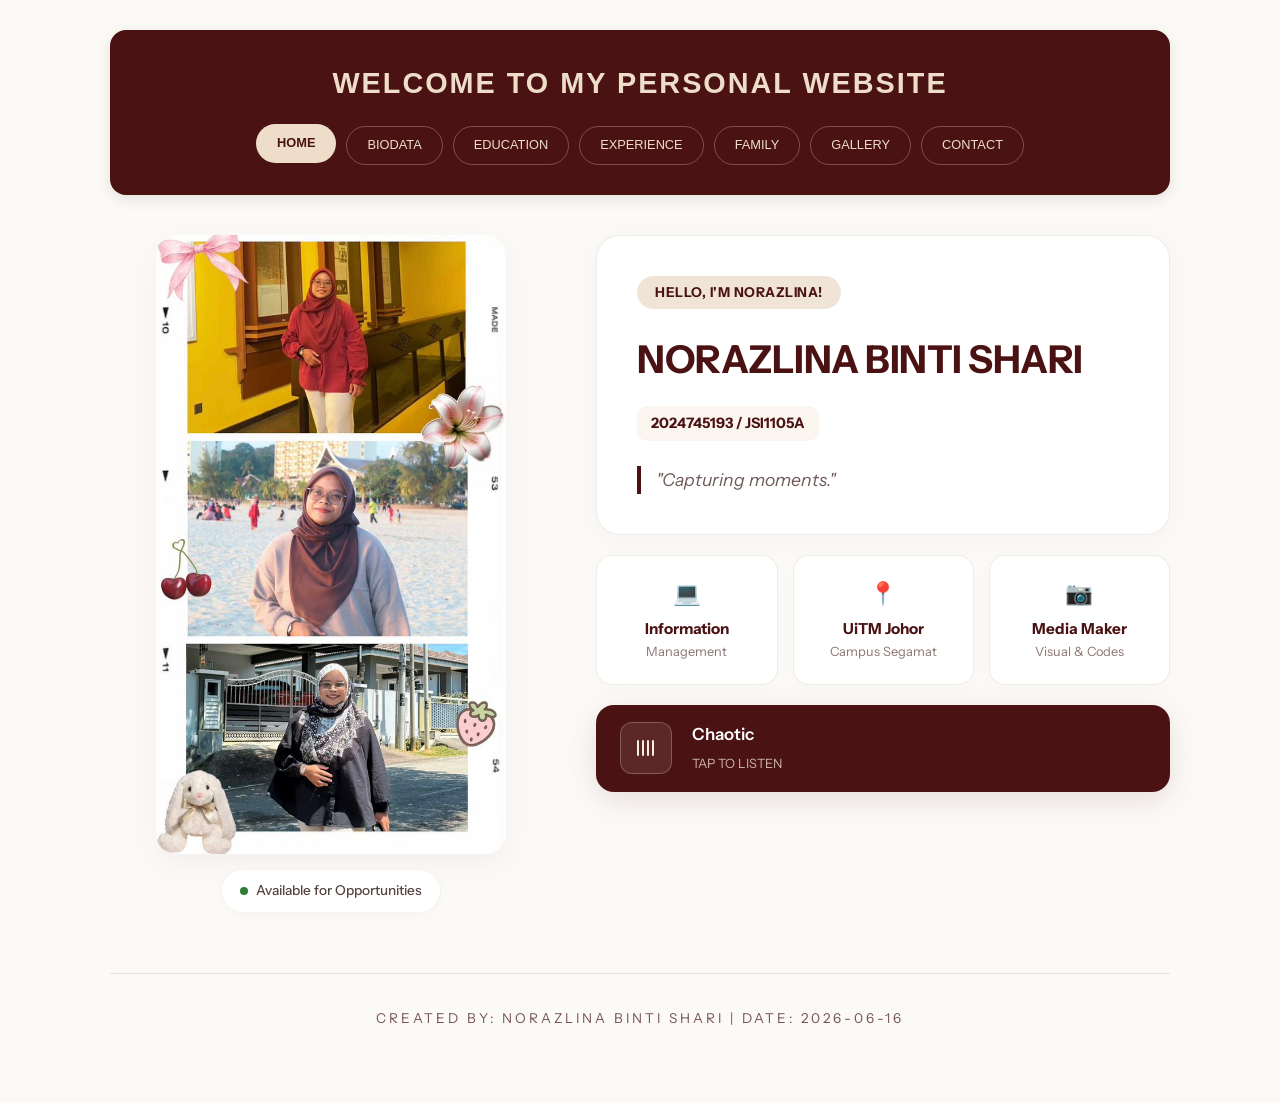
<file: index.html>
<!DOCTYPE html>
<html lang="en">
<head>
  <meta charset="UTF-8">
  <meta name="viewport" content="width=device-width, initial-scale=1.0">
  <title>Welcome To My Personal Website | Norazlina</title>
  
  <link rel="preconnect" href="https://fonts.googleapis.com">
  <link rel="preconnect" href="https://fonts.gstatic.com" crossorigin>
  <link href="https://fonts.googleapis.com/css2?family=Instrument+Sans:wght@400;500;600;700&display=swap" rel="stylesheet">
  
  <link rel="stylesheet" href="style.css">
  
  <style>
      /* (Gaya CSS anda dikekalkan seperti asal) */
      body { font-family: 'Instrument Sans', sans-serif; background-color: #fcfaf7; margin: 0; padding: 0; }
      .site-wrapper { max-width: 1100px; margin: 40px auto; padding: 0 20px; }
      .top-header { margin-bottom: 40px; }
      .main-layout { display: grid; grid-template-columns: 1fr 1.3fr; gap: 45px; align-items: flex-start; }
      .left-column { display: flex; flex-direction: column; gap: 15px; align-items: center; }
      .profile-frame { width: 100%; max-width: 350px; height: auto; overflow: hidden; border-radius: 20px; box-shadow: 0 10px 30px rgba(74, 18, 18, 0.05); }
      .profile-image-display { width: 100%; height: auto; display: block; }
      .live-status-box { display: inline-flex; align-items: center; gap: 8px; background: #ffffff; padding: 10px 18px; border-radius: 30px; width: fit-content; border: 1px solid rgba(74, 18, 18, 0.05); box-shadow: 0 4px 15px rgba(0,0,0,0.02); }
      .status-dot { width: 8px; height: 8px; background-color: #2e7d32; border-radius: 50%; animation: pulse 2s infinite; }
      .status-text { font-size: 0.85rem; font-weight: 500; color: #554444; }
      .right-column { display: flex; flex-direction: column; gap: 20px; }
      .intro-card { background: #ffffff; padding: 40px; border-radius: 24px; border: 1px solid rgba(74, 18, 18, 0.08); box-shadow: 0 4px 30px rgba(74, 18, 18, 0.03); }
      .greeting-tag { display: inline-block; background-color: #f0e4d7; color: #4a1212; padding: 6px 18px; border-radius: 20px; font-size: 0.85rem; font-weight: 700; letter-spacing: 0.5px; margin-bottom: 20px; }
      .full-name { font-size: 2.4rem; font-weight: 700; color: #4a1212; margin: 0 0 15px 0; letter-spacing: -0.5px; }
      .student-id-tag { display: inline-block; background-color: #fbf5ef; color: #4a1212; padding: 6px 14px; border-radius: 10px; font-size: 0.9rem; font-weight: 700; margin-bottom: 25px; }
      .profile-bio-text { font-size: 1.1rem; color: #6e5a58; margin: 0; border-left: 4px solid #4a1212; padding-left: 15px; font-style: italic; }
      .quick-info-grid { display: grid; grid-template-columns: repeat(3, 1fr); gap: 15px; }
      .info-pill-item { background: #ffffff; border: 1px solid rgba(74, 18, 18, 0.08); padding: 20px 15px; border-radius: 16px; text-align: center; box-shadow: 0 4px 20px rgba(74, 18, 18, 0.02); transition: transform 0.2s ease; }
      .info-pill-item:hover { transform: translateY(-3px); }
      .info-pill-icon { font-size: 1.4rem; display: block; margin-bottom: 8px; }
      .info-pill-label { font-weight: 700; color: #4a1212; font-size: 0.95rem; display: block; line-height: 1.2; }
      .info-pill-sub { font-size: 0.8rem; color: #8a7573; margin-top: 2px; }
      .music-card { background: #4a1212; color: #f7ede2; padding: 16px 24px; border-radius: 18px; display: flex; align-items: center; gap: 20px; box-shadow: 0 8px 30px rgba(74, 18, 18, 0.12); cursor: pointer; user-select: none; transition: transform 0.2s cubic-bezier(0.4, 0, 0.2, 1); }
      .music-card:hover { transform: translateY(-2px); }
      .music-icon-box { width: 52px; height: 52px; background: rgba(247, 237, 226, 0.1); border: 1px solid rgba(247, 237, 226, 0.25); border-radius: 12px; display: flex; align-items: center; justify-content: center; flex-shrink: 0; transition: all 0.3s ease; }
      .sound-wave { display: flex; align-items: flex-end; gap: 3px; width: 18px; height: 16px; }
      .sound-wave span { display: block; width: 2px; height: 100%; background-color: #f7ede2; border-radius: 1px; transition: transform 0.3s ease; }
      .music-card.playing-active .music-icon-box { background: #f7ede2; }
      .music-card.playing-active .sound-wave span { background-color: #4a1212; animation: dance 1s ease-in-out infinite alternate; }
      .song-title { font-weight: 600; font-size: 1.05rem; color: #ffffff; margin: 0 0 3px 0; }
      .song-artist { font-size: 0.8rem; opacity: 0.75; text-transform: uppercase; }
      .site-footer { margin-top: 60px; padding: 20px; font-size: 0.85rem; color: #775555; text-align: center; }
      @keyframes pulse { 0% { transform: scale(0.95); opacity: 0.5; } 50% { transform: scale(1); opacity: 1; } 100% { transform: scale(0.95); opacity: 0.5; } }
      @keyframes dance { 0% { transform: scaleY(0.2); } 100% { transform: scaleY(1.1); } }
      @media (max-width: 768px) { .main-layout { grid-template-columns: 1fr; gap: 25px; } .quick-info-grid { grid-template-columns: 1fr; } }
  </style>
</head>
<body>
   <div class="site-wrapper" style="margin-top: 30px;">
      <header class="top-header">
          <h1 class="site-main-title">Welcome To My Personal Website</h1>
          <nav class="top-nav">
              <a href="#" onclick="confirmNavigation('index.html')" class="top-nav-link active">Home</a>
              <a href="#" onclick="confirmNavigation('biodata.html')" class="top-nav-link">Biodata</a>
              <a href="#" onclick="confirmNavigation('education.html')" class="top-nav-link">Education</a>
              <a href="#" onclick="confirmNavigation('experience.html')" class="top-nav-link">Experience</a>
              <a href="#" onclick="confirmNavigation('family.html')" class="top-nav-link">Family</a>
              <a href="#" onclick="confirmNavigation('gallery.html')" class="top-nav-link">Gallery</a>
              <a href="#" onclick="confirmNavigation('contact.html')" class="top-nav-link">Contact</a>
          </nav>
      </header>

      <main class="main-layout">
          <section class="left-column">
              <div class="profile-frame">
                  <img src="profile-banner.jpeg" alt="Norazlina Profile Picture" class="profile-image-display">
              </div>
              <div class="live-status-box">
                  <div class="status-dot"></div>
                  <span class="status-text">Available for Opportunities</span>
              </div>
          </section>

          <section class="right-column">
              <div class="intro-card">
                  <span class="greeting-tag">HELLO, I'M NORAZLINA!</span>
                  <h2 class="full-name">NORAZLINA BINTI SHARI</h2>
                  <div class="student-id-tag">2024745193 / JSI1105A</div>
                  <p class="profile-bio-text">"Capturing moments."</p>
              </div>

              <div class="quick-info-grid">
                  <div class="info-pill-item"><span class="info-pill-icon">💻</span><span class="info-pill-label">Information</span><span class="info-pill-sub">Management</span></div>
                  <div class="info-pill-item"><span class="info-pill-icon">📍</span><span class="info-pill-label">UiTM Johor</span><span class="info-pill-sub">Campus Segamat</span></div>
                  <div class="info-pill-item"><span class="info-pill-icon">📷</span><span class="info-pill-label">Media Maker</span><span class="info-pill-sub">Visual & Codes</span></div>
              </div>

              <div class="music-card" id="custom-music-player" onclick="togglePlayMusic()">
                  <div class="music-icon-box"><div class="sound-wave"><span></span><span></span><span></span><span></span></div></div>
                  <div><h4 class="song-title">Chaotic</h4><span class="song-artist" id="song-status">Tap to listen</span></div>
              </div>
              <audio id="bg-audio" loop><source src="chaotic.mp3" type="audio/mpeg"></audio>
          </section>
      </main>

      <footer class="site-footer">
            <p>CREATED BY: NORAZLINA BINTI SHARI | DATE: 2026-06-16</p>
        </footer>
    </main>

   <script>
      // Fungsi Pop-up pintu masuk
      window.onload = function() {
          alert("Welcome to my Website Norazlina!");
      };

      // Fungsi Pengesahan Navigasi
      function confirmNavigation(url) {
          var userConfirmed = confirm("Hi! Are you sure you want to go to this page?");
          if (userConfirmed) {
              window.location.href = url;
          }
      }

      // Fungsi Audio
      var audio = document.getElementById("bg-audio");
      var statusText = document.getElementById("song-status");
      var playerCard = document.getElementById("custom-music-player");
      function togglePlayMusic() {
          if (audio.paused) {
              audio.play().then(() => { statusText.innerHTML = "Now Playing"; playerCard.classList.add("playing-active"); }).catch((error) => { console.log(error); });
          } else {
              audio.pause(); statusText.innerHTML = "Paused"; playerCard.classList.remove("playing-active");
          }
      }
   </script>
</body>
</html>
</file>
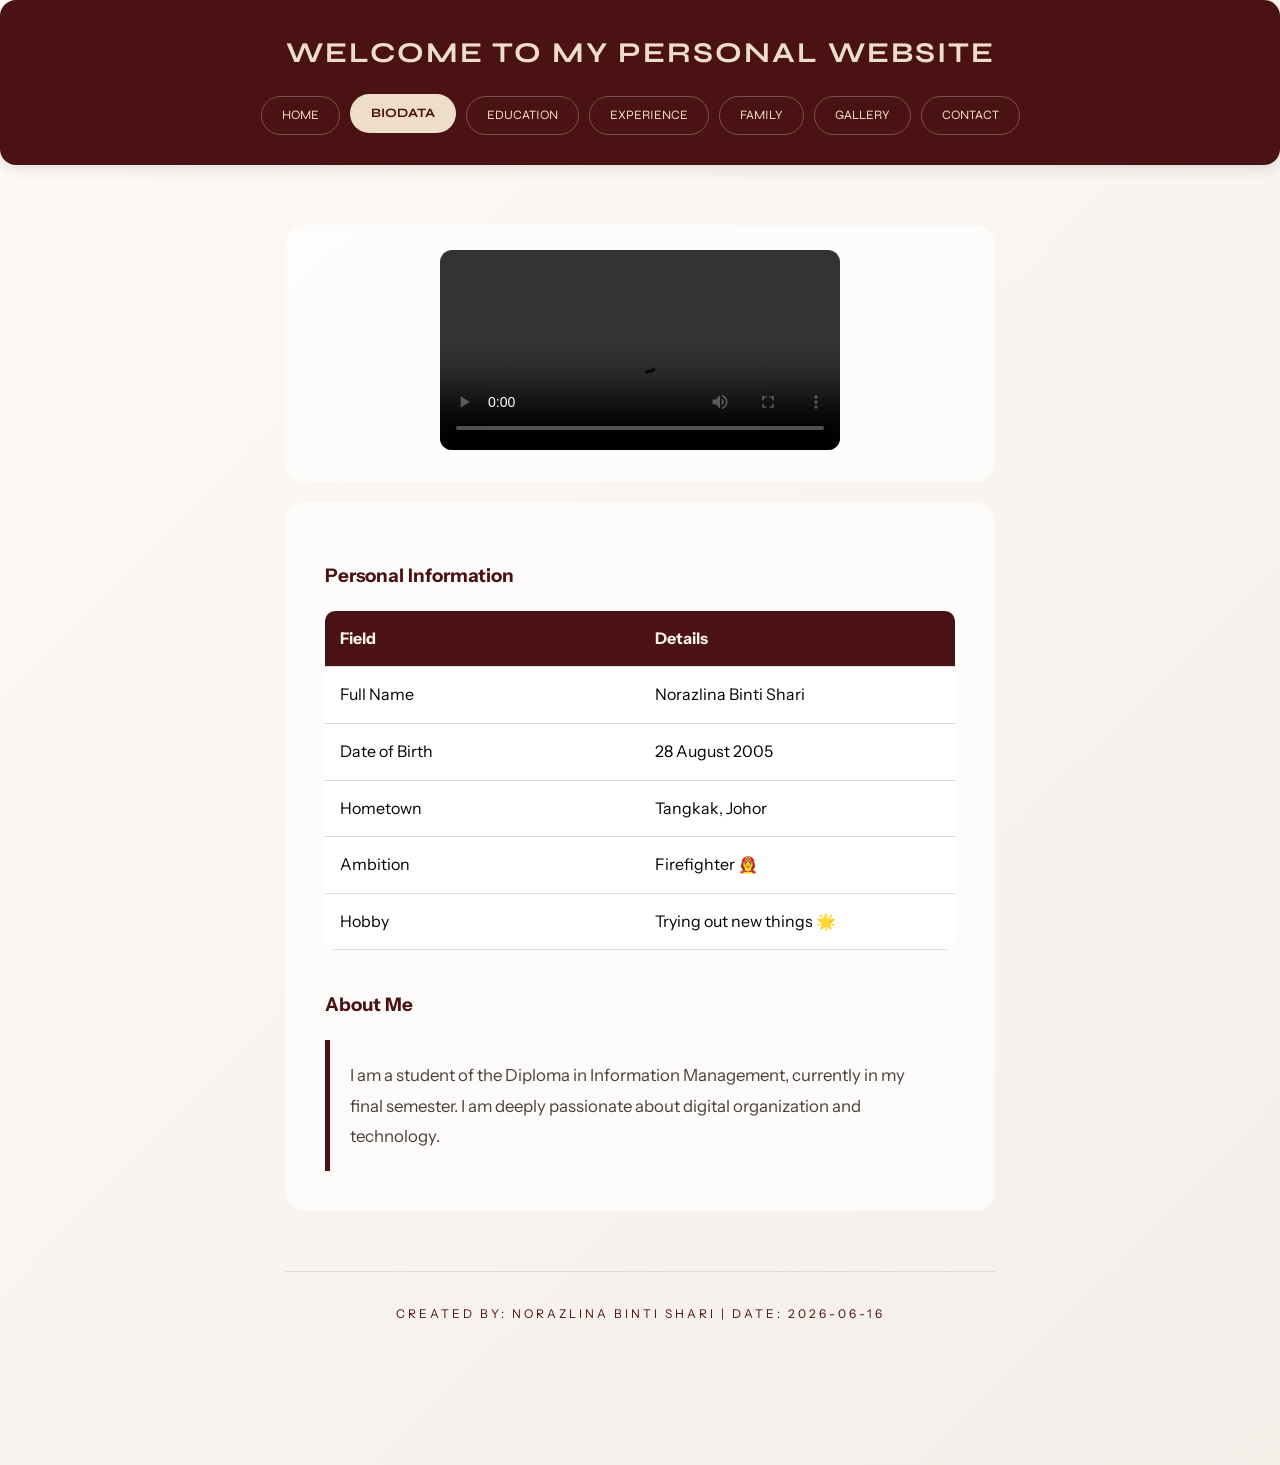
<file: biodata.html>
<!DOCTYPE html>
<html lang="en">
<head>
    <meta charset="UTF-8">
    <meta name="viewport" content="width=device-width, initial-scale=1.0">
    <title>Biodata | Norazlina Portfolio</title>
    <link rel="preconnect" href="https://fonts.googleapis.com">
    <link rel="preconnect" href="https://fonts.gstatic.com" crossorigin>
    <link href="https://fonts.googleapis.com/css2?family=Syne:wght@700;800&family=Instrument+Sans:wght@400;500;600&display=swap" rel="stylesheet">
    <!-- Panggil fail CSS luaran untuk konsistensi -->
    <link rel="stylesheet" href="style.css">
    <style>
        /* Gaya khusus kandungan sahaja (navigasi sudah diuruskan oleh style.css) */
        body { background: linear-gradient(135deg, #fdfaf7 0%, #f4eee9 100%); min-height: 100vh; padding-bottom: 50px; }
        .main-container { max-width: 750px; margin: 40px auto; padding: 20px; }
        
        .video-box { background: rgba(255, 255, 255, 0.7); padding: 25px; border-radius: 20px; margin-bottom: 20px; text-align: center; }
        .video-box video { width: 100%; max-width: 400px; height: auto; border-radius: 12px; }

        .bio-box { background: rgba(255, 255, 255, 0.7); padding: 40px; border-radius: 20px; }
        
        /* Table Style */
        table { width: 100%; border-collapse: collapse; margin: 20px 0; background: white; border-radius: 10px; overflow: hidden; }
        th, td { padding: 15px; text-align: left; border-bottom: 1px solid #ddd; }
        th { background-color: #4a1212; color: #fdf5e6; width: 40%; }

        .about-text { font-size: 1.05rem; line-height: 1.8; color: #4a3e3d; padding: 20px; border-left: 5px solid #4a1212; margin-top: 20px; }
    </style>
</head>
<body>

    <header class="top-header">
        <h1 class="site-main-title">WELCOME TO MY PERSONAL WEBSITE</h1>
        <nav class="top-nav">
            <a href="#" onclick="confirmNavigation('index.html')" class="top-nav-link">HOME</a>
            <a href="#" onclick="confirmNavigation('biodata.html')" class="top-nav-link active">BIODATA</a>
            <a href="#" onclick="confirmNavigation('education.html')" class="top-nav-link">EDUCATION</a>
            <a href="#" onclick="confirmNavigation('experience.html')" class="top-nav-link">EXPERIENCE</a>
            <a href="#" onclick="confirmNavigation('family.html')" class="top-nav-link">FAMILY</a>
            <a href="#" onclick="confirmNavigation('gallery.html')" class="top-nav-link">GALLERY</a>
            <a href="#" onclick="confirmNavigation('contact.html')" class="top-nav-link">CONTACT</a>
        </nav>
    </header>

    <main class="main-container">
        <div class="video-box">
            <video controls playsinline>
                <source src="selfie.mp4" type="video/mp4">
            </video>
        </div>
        
        <div class="bio-box">
            <h3 style="color: #4a1212;">Personal Information</h3>
            <table>
                <tr><th>Field</th><th>Details</th></tr>
                <tr><td>Full Name</td><td>Norazlina Binti Shari</td></tr>
                <tr><td>Date of Birth</td><td>28 August 2005</td></tr>
                <tr><td>Hometown</td><td>Tangkak, Johor</td></tr>
                <tr><td>Ambition</td><td>Firefighter 👩‍🚒</td></tr>
                <tr><td>Hobby</td><td>Trying out new things 🌟</td></tr>
            </table>

            <h3 style="margin-top:40px; color: #4a1212;">About Me</h3>
            <div class="about-text">
                I am a student of the Diploma in Information Management, currently in my final semester. I am deeply passionate about digital organization and technology.
            </div>
        </div>

        <footer class="site-footer">
            <p>CREATED BY: NORAZLINA BINTI SHARI | DATE: 2026-06-16</p>
        </footer>
    </main>

    <script>
        function confirmNavigation(url) {
            var userConfirmed = confirm("Hi! Are you sure you want to go to this page?");
            if (userConfirmed) { window.location.href = url; }
        }
    </script>
</body>
</html>
</file>
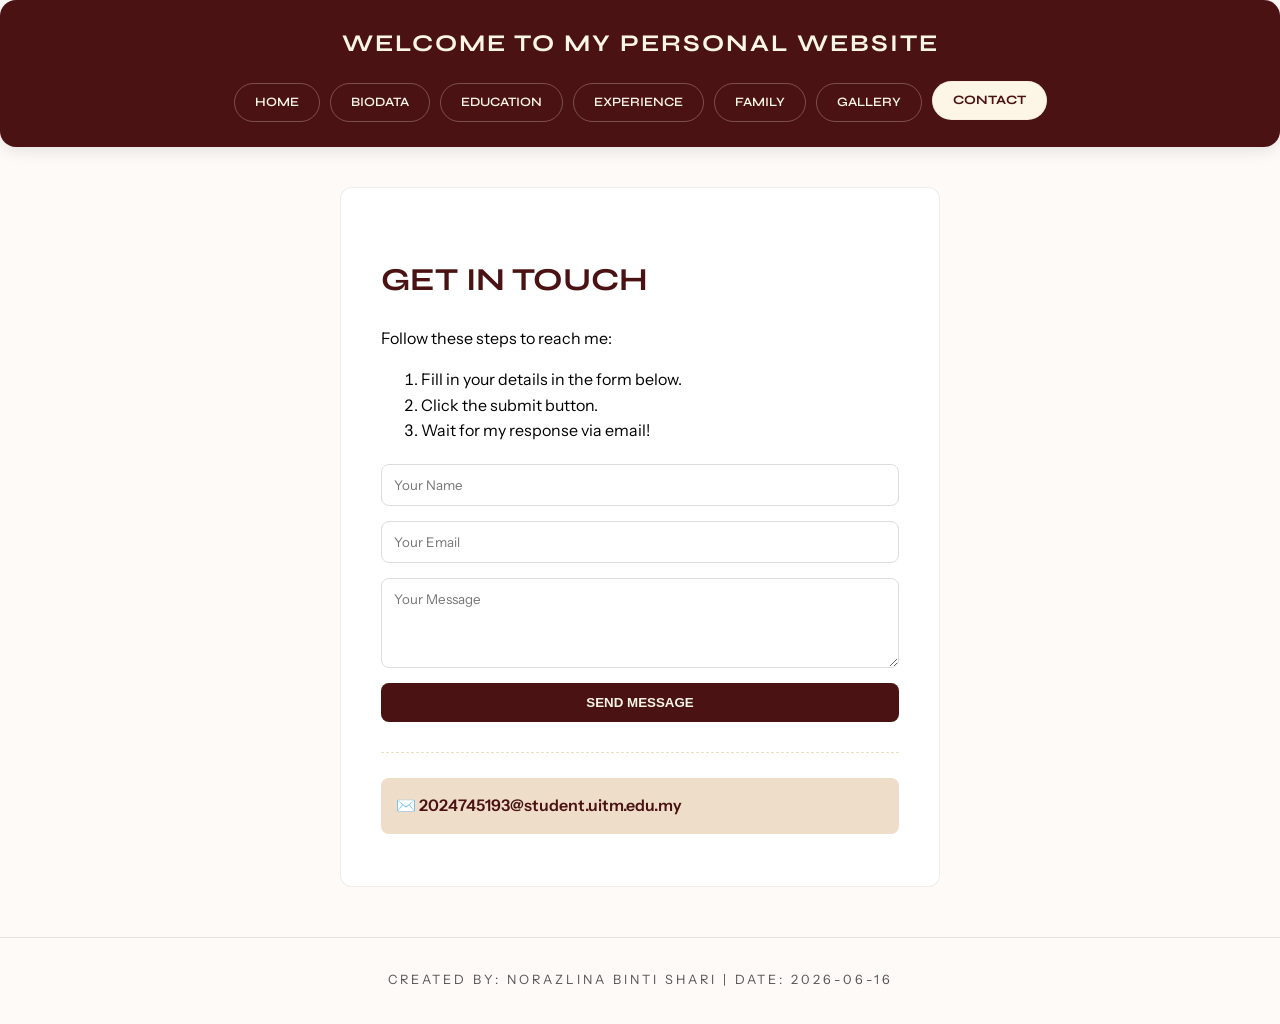
<file: contact.html>
<!DOCTYPE html>
<html lang="en">
<head>
    <meta charset="UTF-8">
    <meta name="viewport" content="width=device-width, initial-scale=1.0">
    <title>Contact | Norazlina Portfolio</title>
    <link rel="preconnect" href="https://fonts.googleapis.com">
    <link rel="preconnect" href="https://fonts.gstatic.com" crossorigin>
    <link href="https://fonts.googleapis.com/css2?family=Syne:wght@700;800&family=Instrument+Sans:wght@400;500;600&display=swap" rel="stylesheet">
    <link rel="stylesheet" href="style.css">
    <style>
        /* Gaya Navigasi (Dikekalkan seperti asal) */
        .top-header { background: #4a1212; padding: 25px 0; text-align: center; }
        .site-main-title { color: #fdf5e6; font-size: 1.5rem; margin-bottom: 20px; text-transform: uppercase; letter-spacing: 2px; }
        .top-nav { display: flex; justify-content: center; gap: 10px; }
        .top-nav-link { color: #fdf5e6; text-decoration: none; padding: 8px 20px; border-radius: 20px; font-weight: 600; transition: 0.3s; cursor: pointer; }
        .top-nav-link:hover, .top-nav-link.active { background: #fdf5e6; color: #4a1212; }

        /* Gaya Kandungan */
        .sub-page-box { background: #ffffff; padding: 40px; border-radius: 12px; border: 1px solid rgba(74, 18, 18, 0.08); max-width: 600px; margin: 40px auto; }
        .sub-page-title { font-family: 'Syne', sans-serif; font-size: 2rem; color: #4a1212; margin-bottom: 20px; text-transform: uppercase; }

        /* Form Styling (Maturity & Richness) */
        form { display: flex; flex-direction: column; gap: 15px; margin-top: 20px; text-align: left; }
        input, textarea { padding: 12px; border: 1px solid #ddd; border-radius: 8px; font-family: inherit; }
        button { background: #4a1212; color: #fdf5e6; padding: 12px; border: none; border-radius: 8px; cursor: pointer; font-weight: 600; transition: 0.3s; }
        button:hover { background: #6a1a1a; }

        .contact-details { margin-top: 30px; border-top: 1px dashed #eedec9; padding-top: 25px; text-align: left; }
        .contact-info-link { display: block; background: #eedec9; padding: 15px; border-radius: 8px; margin-bottom: 12px; text-decoration: none; color: #4a1212; font-weight: 600; }

        .site-footer { text-align: center; margin-top: 50px; font-size: 0.8rem; color: #555; text-transform: uppercase; }
    </style>
</head>
<body>

    <header class="top-header">
        <h1 class="site-main-title">WELCOME TO MY PERSONAL WEBSITE</h1>
        <nav class="top-nav">
            <a href="#" onclick="confirmNavigation('index.html')" class="top-nav-link">HOME</a>
            <a href="#" onclick="confirmNavigation('biodata.html')" class="top-nav-link">BIODATA</a>
            <a href="#" onclick="confirmNavigation('education.html')" class="top-nav-link">EDUCATION</a>
            <a href="#" onclick="confirmNavigation('experience.html')" class="top-nav-link">EXPERIENCE</a>
            <a href="#" onclick="confirmNavigation('family.html')" class="top-nav-link">FAMILY</a>
            <a href="#" onclick="confirmNavigation('gallery.html')" class="top-nav-link">GALLERY</a>
            <a href="#" onclick="confirmNavigation('contact.html')" class="top-nav-link active">CONTACT</a>
        </nav>
    </header>

    <main class="sub-page-box">
        <h2 class="sub-page-title">Get In Touch</h2>
        
        <p>Follow these steps to reach me:</p>
        <ol>
            <li>Fill in your details in the form below.</li>
            <li>Click the submit button.</li>
            <li>Wait for my response via email!</li>
        </ol>

        <form id="contactForm">
            <input type="text" placeholder="Your Name" required>
            <input type="email" placeholder="Your Email" required>
            <textarea placeholder="Your Message" rows="4" required></textarea>
            <button type="button" onclick="handleFormSubmit()">SEND MESSAGE</button>
        </form>

        <div class="contact-details">
            <a href="mailto:2024745193@student.uitm.edu.my" class="contact-info-link">✉️ 2024745193@student.uitm.edu.my</a>
        </div>
    </main>

     <footer class="site-footer">
            <p>CREATED BY: NORAZLINA BINTI SHARI | DATE: 2026-06-16</p>
        </footer>
    </main>

    <script>
        function confirmNavigation(url) {
            var userConfirmed = confirm("Hi! Are you sure you want to go to this page?");
            if (userConfirmed) { window.location.href = url; }
        }

        // Fungsi ringkas untuk butang submit
        function handleFormSubmit() {
            alert("Thankyou! I accept your messages");
            document.getElementById("contactForm").reset();
        }
    </script>
</body>
</html>
</file>
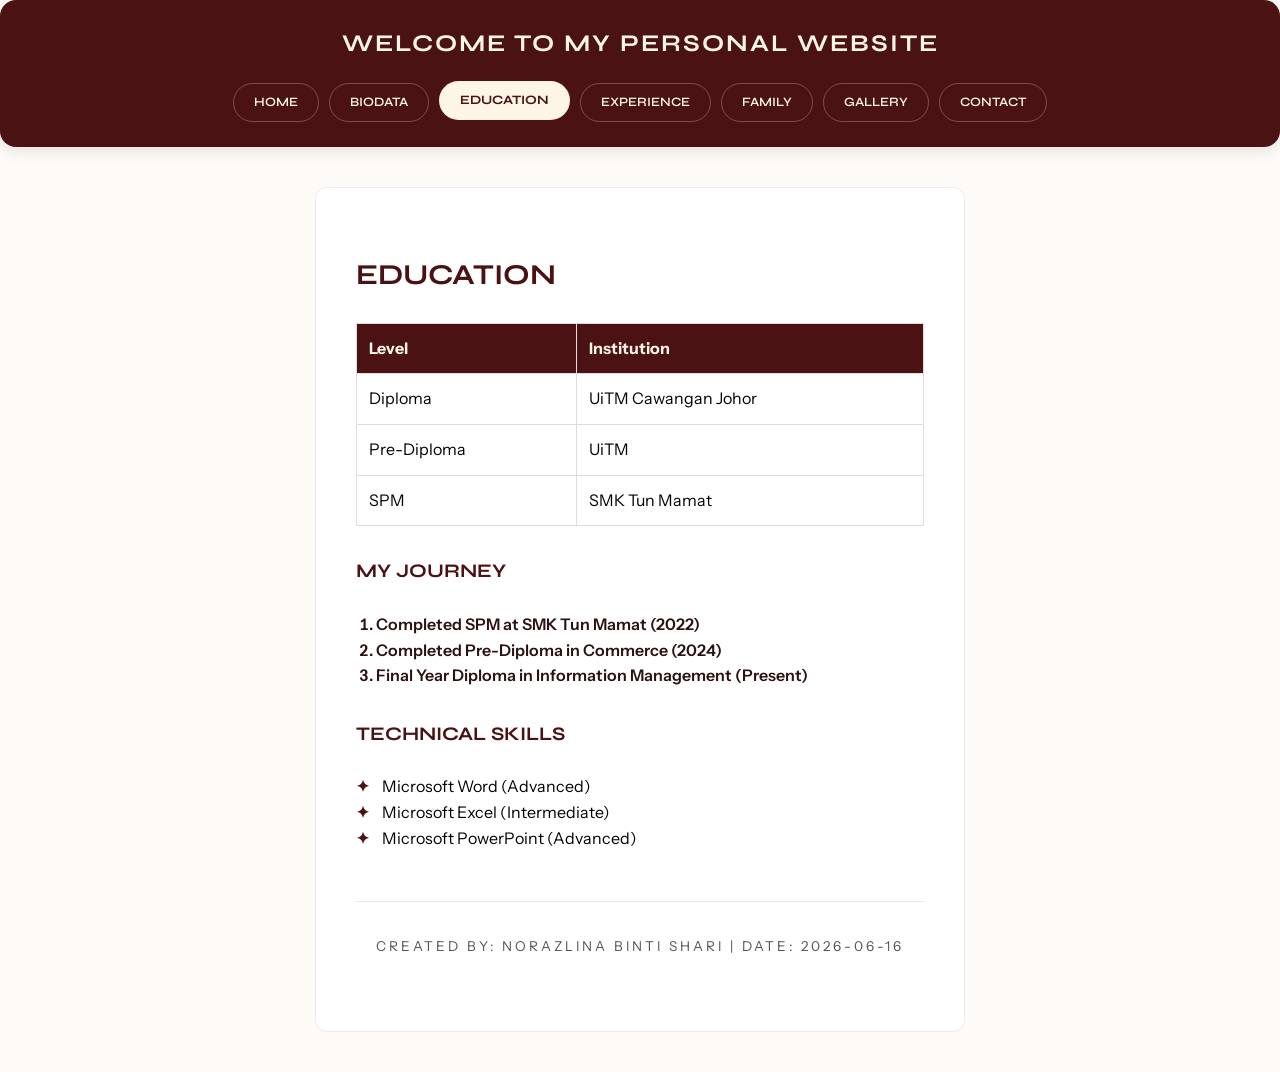
<file: education.html>
<!DOCTYPE html>
<html lang="en">
<head>
    <meta charset="UTF-8">
    <meta name="viewport" content="width=device-width, initial-scale=1.0">
    <title>Education | Norazlina Portfolio</title>
    <link rel="preconnect" href="https://fonts.googleapis.com">
    <link rel="preconnect" href="https://fonts.gstatic.com" crossorigin>
    <link href="https://fonts.googleapis.com/css2?family=Syne:wght@700;800&family=Instrument+Sans:wght@400;500;600&display=swap" rel="stylesheet">
    <link rel="stylesheet" href="style.css">
    <style>
        /* Gaya Navigasi (Dikekalkan seperti asal) */
        .top-header { background: #4a1212; padding: 25px 0; text-align: center; }
        .site-main-title { color: #fdf5e6; font-size: 1.5rem; margin-bottom: 20px; text-transform: uppercase; letter-spacing: 2px; }
        .top-nav { display: flex; justify-content: center; gap: 10px; }
        .top-nav-link { color: #fdf5e6; text-decoration: none; padding: 8px 20px; border-radius: 20px; font-weight: 600; transition: 0.3s; cursor: pointer; }
        .top-nav-link:hover, .top-nav-link.active { background: #fdf5e6; color: #4a1212; }

        /* Gaya Kandungan (Disusun semula untuk Rubrik) */
        .sub-page-box { max-width: 650px; margin: 40px auto; background: #ffffff; padding: 40px; border-radius: 12px; border: 1px solid rgba(74, 18, 18, 0.08); }
        h2 { font-family: 'Syne', sans-serif; font-size: 1.8rem; color: #4a1212; margin-bottom: 25px; text-transform: uppercase; }

        /* Style untuk Rubrik (Table & List) */
        table { width: 100%; border-collapse: collapse; margin-bottom: 30px; }
        th, td { padding: 12px; border: 1px solid #ddd; text-align: left; }
        th { background: #4a1212; color: #fdf5e6; }
        
        ol { color: #2b1111; font-weight: 600; padding-left: 20px; margin-bottom: 30px; }
        .custom-list { list-style: none; padding: 0; }
        .custom-list li::before { content: "✦ "; color: #4a1212; font-weight: bold; margin-right: 10px; }

        .site-footer { text-align: center; margin-top: 50px; font-size: 0.85rem; color: #555; text-transform: uppercase; }
    </style>
</head>
<body>
    
    <header class="top-header">
        <h1 class="site-main-title">WELCOME TO MY PERSONAL WEBSITE</h1>
        <nav class="top-nav">
            <a href="#" onclick="confirmNavigation('index.html')" class="top-nav-link">HOME</a>
            <a href="#" onclick="confirmNavigation('biodata.html')" class="top-nav-link">BIODATA</a>
            <a href="#" onclick="confirmNavigation('education.html')" class="top-nav-link active">EDUCATION</a>
            <a href="#" onclick="confirmNavigation('experience.html')" class="top-nav-link">EXPERIENCE</a>
            <a href="#" onclick="confirmNavigation('family.html')" class="top-nav-link">FAMILY</a>
            <a href="#" onclick="confirmNavigation('gallery.html')" class="top-nav-link">GALLERY</a>
            <a href="#" onclick="confirmNavigation('contact.html')" class="top-nav-link">CONTACT</a>
        </nav>
    </header>

    <main class="sub-page-box">
        <h2>Education</h2>
        
        <table>
            <tr><th>Level</th><th>Institution</th></tr>
            <tr><td>Diploma</td><td>UiTM Cawangan Johor</td></tr>
            <tr><td>Pre-Diploma</td><td>UiTM</td></tr>
            <tr><td>SPM</td><td>SMK Tun Mamat</td></tr>
        </table>

        <h2 style="font-size: 1.2rem;">My Journey</h2>
        <ol>
            <li>Completed SPM at SMK Tun Mamat (2022)</li>
            <li>Completed Pre-Diploma in Commerce (2024)</li>
            <li>Final Year Diploma in Information Management (Present)</li>
        </ol>

        <h2 style="font-size: 1.2rem;">Technical Skills</h2>
        <ul class="custom-list">
            <li>Microsoft Word (Advanced)</li>
            <li>Microsoft Excel (Intermediate)</li>
            <li>Microsoft PowerPoint (Advanced)</li>
        </ul>

        <footer class="site-footer">
            <p>CREATED BY: NORAZLINA BINTI SHARI | DATE: 2026-06-16</p>
        </footer>
    </main>

    <script>
        function confirmNavigation(url) {
            var userConfirmed = confirm("Hi! Are you sure you want to go to this page?");
            if (userConfirmed) { window.location.href = url; }
        }
    </script>
</body>
</html>
</file>
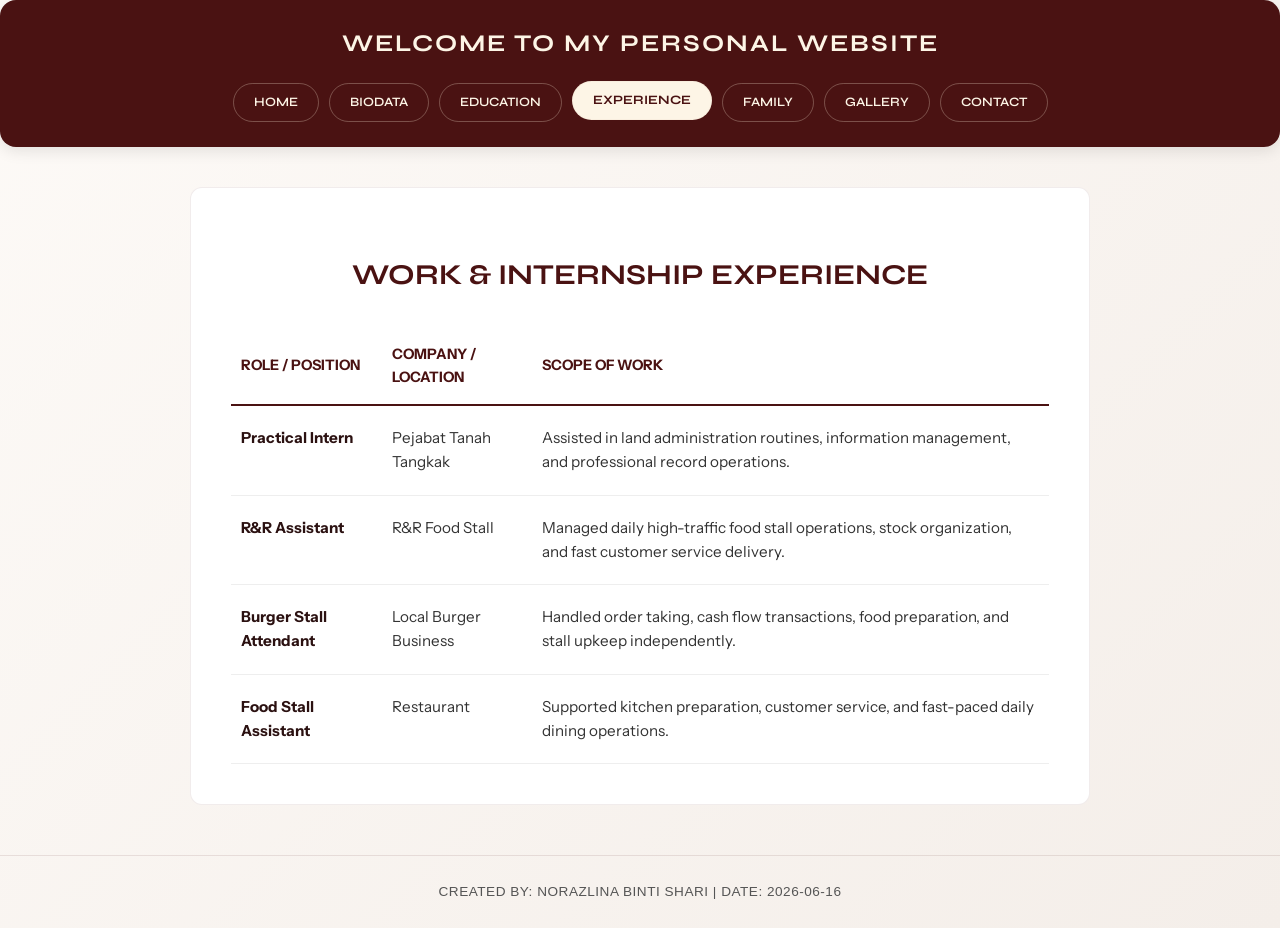
<file: experience.html>
<!DOCTYPE html>
<html lang="en">
<head>
    <meta charset="UTF-8">
    <meta name="viewport" content="width=device-width, initial-scale=1.0">
    <title>Experience | Norazlina Portfolio</title>
    <link rel="preconnect" href="https://fonts.googleapis.com">
    <link rel="preconnect" href="https://fonts.gstatic.com" crossorigin>
    <link href="https://fonts.googleapis.com/css2?family=Syne:wght@700;800&family=Instrument+Sans:wght@400;500;600&display=swap" rel="stylesheet">
    <link rel="stylesheet" href="style.css">
    <style>
        /* Gaya Navigasi Seragam */
        .top-header { background: #4a1212; padding: 25px 0; text-align: center; }
        .site-main-title { color: #fdf5e6; font-size: 1.5rem; margin-bottom: 20px; text-transform: uppercase; letter-spacing: 2px; }
        .top-nav { display: flex; justify-content: center; gap: 10px; }
        .top-nav-link { color: #fdf5e6; text-decoration: none; padding: 8px 20px; border-radius: 20px; font-weight: 600; transition: 0.3s; cursor: pointer; }
        .top-nav-link:hover, .top-nav-link.active { background: #fdf5e6; color: #4a1212; }

        /* Gaya Kandungan */
        body { background: linear-gradient(135deg, #fdfaf7 0%, #f4eee9 100%); min-height: 100vh; font-family: 'Instrument Sans', sans-serif; }
        .sub-page-box { background: #ffffff; padding: 40px; border-radius: 12px; border: 1px solid rgba(74, 18, 18, 0.08); max-width: 900px; margin: 40px auto; }
        .sub-page-title { font-family: 'Syne', sans-serif; font-size: 1.8rem; color: #4a1212; margin-bottom: 30px; text-align: center; text-transform: uppercase; }
        
        table { width: 100%; border-collapse: collapse; text-align: left; }
        thead tr { border-bottom: 2px solid #4a1212; color: #4a1212; font-size: 0.9rem; text-transform: uppercase; }
        th { padding: 15px 10px; }
        td { padding: 20px 10px; border-bottom: 1px solid #eee; vertical-align: top; font-size: 0.95rem; color: #333; }
        .role-text { font-weight: 700; color: #2b1111; }

        /* Footer Seragam */
        .site-footer { 
            text-align: center; 
            margin-top: 50px; 
            font-size: 0.85rem; 
            color: #555; 
            text-transform: uppercase; 
            font-family: Arial, Helvetica, sans-serif; 
            letter-spacing: 0.5px;
            padding-bottom: 20px;
        }
        .site-footer p { margin: 5px 0; font-weight: 400; }
    </style>
</head>
<body>
    
    <header class="top-header">
        <h1 class="site-main-title">WELCOME TO MY PERSONAL WEBSITE</h1>
        <nav class="top-nav">
            <!-- Navigasi dengan fungsi Scripting -->
            <a href="#" onclick="confirmNavigation('index.html')" class="top-nav-link">HOME</a>
            <a href="#" onclick="confirmNavigation('biodata.html')" class="top-nav-link">BIODATA</a>
            <a href="#" onclick="confirmNavigation('education.html')" class="top-nav-link">EDUCATION</a>
            <a href="#" onclick="confirmNavigation('experience.html')" class="top-nav-link active">EXPERIENCE</a>
            <a href="#" onclick="confirmNavigation('family.html')" class="top-nav-link">FAMILY</a>
            <a href="#" onclick="confirmNavigation('gallery.html')" class="top-nav-link">GALLERY</a>
            <a href="#" onclick="confirmNavigation('contact.html')" class="top-nav-link">CONTACT</a>
        </nav>
    </header>

    <main class="sub-page-box">
        <h2 class="sub-page-title">WORK & INTERNSHIP EXPERIENCE</h2>
        <table>
            <thead>
                <tr>
                    <th>Role / Position</th>
                    <th>Company / Location</th>
                    <th>Scope of Work</th>
                </tr>
            </thead>
            <tbody>
                <tr>
                    <td class="role-text">Practical Intern</td>
                    <td>Pejabat Tanah Tangkak</td>
                    <td>Assisted in land administration routines, information management, and professional record operations.</td>
                </tr>
                <tr>
                    <td class="role-text">R&R Assistant</td>
                    <td>R&R Food Stall</td>
                    <td>Managed daily high-traffic food stall operations, stock organization, and fast customer service delivery.</td>
                </tr>
                <tr>
                    <td class="role-text">Burger Stall Attendant</td>
                    <td>Local Burger Business</td>
                    <td>Handled order taking, cash flow transactions, food preparation, and stall upkeep independently.</td>
                </tr>
                <tr>
                    <td class="role-text">Food Stall Assistant</td>
                    <td>Restaurant</td>
                    <td>Supported kitchen preparation, customer service, and fast-paced daily dining operations.</td>
                </tr>
            </tbody>
        </table>
    </main>

    <footer class="site-footer">
        <p>CREATED BY: NORAZLINA BINTI SHARI | DATE: 2026-06-16</p>
    </footer>

    <!-- SCRIPT LOGIK NOTIFIKASI -->
    <script>
        function confirmNavigation(url) {
            var userConfirmed = confirm("Hi! Are you sure you want to go to this page?");
            if (userConfirmed) {
                window.location.href = url;
            }
        }
    </script>

</body>
</html>
</file>
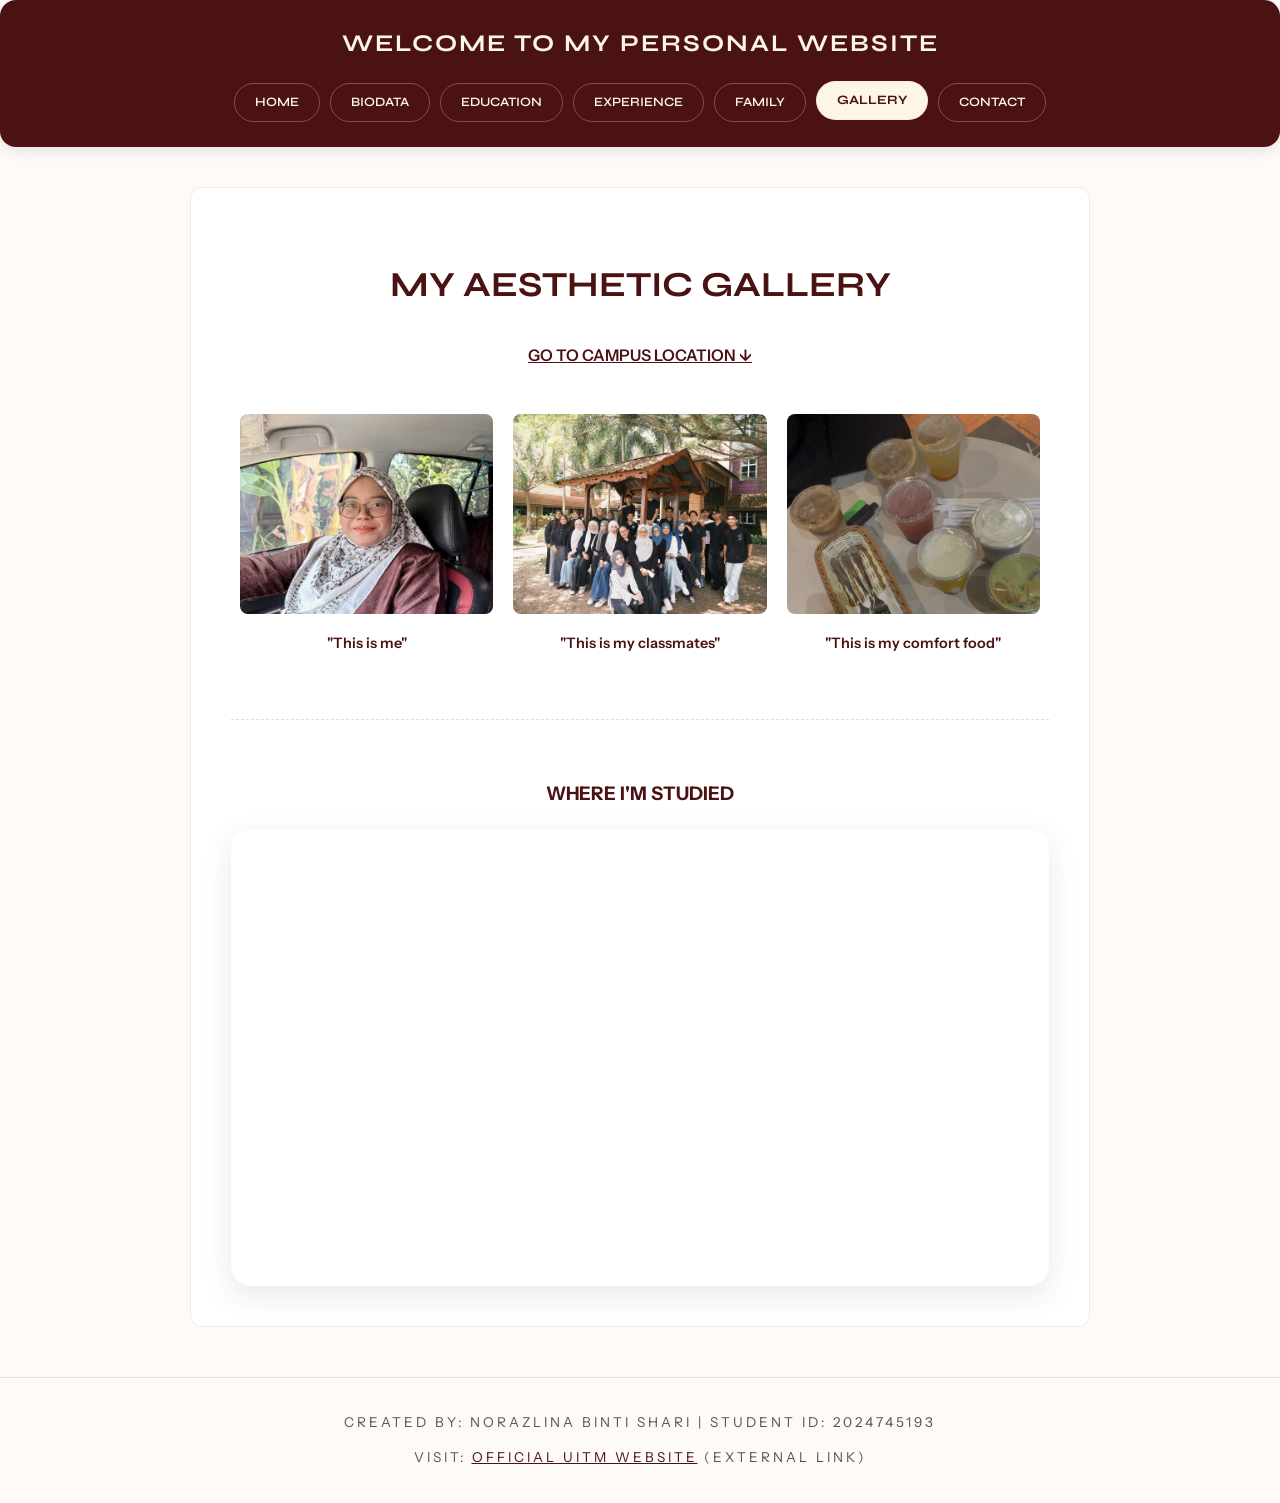
<file: gallery.html>
<!DOCTYPE html>
<html lang="en">
<head>
    <meta charset="UTF-8">
    <meta name="viewport" content="width=device-width, initial-scale=1.0">
    <title>Gallery | Norazlina Portfolio</title>
    <link rel="preconnect" href="https://fonts.googleapis.com">
    <link rel="preconnect" href="https://fonts.gstatic.com" crossorigin>
    <link href="https://fonts.googleapis.com/css2?family=Syne:wght@700;800&family=Instrument+Sans:wght@400;500;600&display=swap" rel="stylesheet">
    <link rel="stylesheet" href="style.css">
    <style>
        /* Gaya Navigasi Seragam */
        .top-header { background: #4a1212; padding: 25px 0; text-align: center; }
        .site-main-title { color: #fdf5e6; font-size: 1.5rem; margin-bottom: 20px; text-transform: uppercase; letter-spacing: 2px; }
        .top-nav { display: flex; justify-content: center; gap: 10px; }
        .top-nav-link { color: #fdf5e6; text-decoration: none; padding: 8px 20px; border-radius: 20px; font-weight: 600; transition: 0.3s; cursor: pointer; }
        .top-nav-link:hover, .top-nav-link.active { background: #fdf5e6; color: #4a1212; }

        /* Gaya Kandungan */
        .sub-page-box { background: #ffffff; padding: 40px; border-radius: 12px; border: 1px solid rgba(74, 18, 18, 0.08); max-width: 900px; margin: 40px auto; text-align: center; }
        .sub-page-title { font-family: 'Syne', sans-serif; font-size: 2.2rem; color: #4a1212; margin-bottom: 30px; text-transform: uppercase; }
        
        /* Anchor Link Styling */
        .anchor-link { display: inline-block; margin-bottom: 20px; color: #4a1212; font-weight: 600; text-decoration: underline; cursor: pointer; }

        .gallery-grid { display: grid; grid-template-columns: repeat(auto-fill, minmax(200px, 1fr)); gap: 20px; max-width: 800px; margin: 0 auto; padding-top: 25px; }
        .gallery-item { background: transparent; transition: transform 0.3s ease; }
        .gallery-item:hover { transform: scale(1.02); }
        .gallery-item img { width: 100%; height: 200px; object-fit: cover; border-radius: 8px; }
        
        .caption { font-size: 0.9rem; font-weight: 600; color: #4a1212; margin-top: 10px; font-family: 'Instrument Sans', sans-serif; }

        /* Bahagian Peta */
        .location-section { margin-top: 50px; border-top: 1px dashed #eedec9; padding-top: 40px; }
        .map-container { margin-top: 20px; width: 100%; box-shadow: 0 10px 30px rgba(74, 18, 18, 0.1); border-radius: 20px; overflow: hidden; }

        /* Footer Rubrik */
        .site-footer { text-align: center; margin-top: 50px; padding-bottom: 20px; font-size: 0.85rem; color: #555; text-transform: uppercase; }
    </style>
</head>
<body>

    <header class="top-header">
        <h1 class="site-main-title">WELCOME TO MY PERSONAL WEBSITE</h1>
        <nav class="top-nav">
            <a href="#" onclick="confirmNavigation('index.html')" class="top-nav-link">HOME</a>
            <a href="#" onclick="confirmNavigation('biodata.html')" class="top-nav-link">BIODATA</a>
            <a href="#" onclick="confirmNavigation('education.html')" class="top-nav-link">EDUCATION</a>
            <a href="#" onclick="confirmNavigation('experience.html')" class="top-nav-link">EXPERIENCE</a>
            <a href="#" onclick="confirmNavigation('family.html')" class="top-nav-link">FAMILY</a>
            <a href="#" onclick="confirmNavigation('gallery.html')" class="top-nav-link active">GALLERY</a>
            <a href="#" onclick="confirmNavigation('contact.html')" class="top-nav-link">CONTACT</a>
        </nav>
    </header>

    <main class="sub-page-box">
        <h2 class="sub-page-title">My Aesthetic Gallery</h2>
        
        <a href="#map-section" class="anchor-link">GO TO CAMPUS LOCATION ↓</a>

        <div class="gallery-grid">
            <div class="gallery-item">
                <img src="myself.jpg">
                <p class="caption">"This is me"</p>
            </div>
            <div class="gallery-item">
                <img src="classmates.jpg">
                <p class="caption">"This is my classmates"</p>
            </div>
            <div class="gallery-item">
                <img src="food.jpg">
                <p class="caption">"This is my comfort food"</p>
            </div>
        </div>

        <section class="location-section" id="map-section">
            <h3 style="color: #4a1212;">WHERE I'M STUDIED</h3>
            <div class="map-container">
                <iframe src="https://www.google.com/maps/embed?pb=!1m18!1m12!1m3!1d3986.0573508475622!2d102.72672767396192!3d2.4879697568632215!2m3!1f0!2f0!3f0!3m2!1i1024!2i768!4f13.1!3m3!1m2!1s0x31ce2c6ce929a871%3A0xc0dfa5fe6922a589!2sUiTM%20Cawangan%20Johor%2C%20Kampus%20Segamat!5e0!3m2!1sms!2smy!4v1782030673220!5m2!1sms!2smy" width="100%" height="450" style="border:0;" allowfullscreen="" loading="lazy" referrerpolicy="no-referrer-when-downgrade"></iframe>
            </div>
        </section>
    </main>

    <footer class="site-footer">
        <p>Created by: Norazlina Binti Shari | Student ID: 2024745193</p>
        <p>Visit: <a href="https://uitm.edu.my" target="_blank" style="color: #4a1212;">Official UiTM Website</a> (External Link)</p>
    </footer>

    <script>
        function confirmNavigation(url) {
            var userConfirmed = confirm("Hi! Are you sure you want to go to this page?");
            if (userConfirmed) {
                window.location.href = url;
            }
        }
    </script>
</body>
</html>
</file>
<file: style.css>
/* --- 1. ROOT VARIABLES (MATURITY - Kematangan) --- */
/* Menggunakan variables memudahkan pengurusan tema warna secara profesional */
:root {
    --primary-color: #4a1212;
    --secondary-color: #eedec9;
    --font-heading: 'Syne', sans-serif;
    --font-body: 'Instrument Sans', sans-serif;
    --transition-speed: 0.3s;
}

/* --- 2. GLOBAL RESET & BASE (RICHNESS - Kekayaan visual) --- */
* { box-sizing: border-box; }
body { 
    background-color: #fdfaf7; 
    font-family: var(--font-body); 
    line-height: 1.6; 
    margin: 0;
}

.site-wrapper { max-width: 1000px; width: 95%; margin: 0 auto; padding: 20px 0; }

/* --- 3. HEADER & NAV (ORIGINALITY) --- */
.top-header { 
    background-color: var(--primary-color); 
    color: var(--secondary-color); 
    padding: 30px 20px; 
    border-radius: 16px; 
    text-align: center; 
    margin-bottom: 30px;
    box-shadow: 0 4px 15px rgba(0,0,0,0.1); /* Tambah kedalaman */
}

.site-main-title { 
    font-family: var(--font-heading); 
    font-size: 1.8rem; 
    margin: 0 0 20px 0; 
    text-transform: uppercase; 
    letter-spacing: 2px; 
}

.top-nav { display: flex; justify-content: center; gap: 10px; flex-wrap: wrap; }

.top-nav-link { 
    font-family: var(--font-heading); 
    text-decoration: none; 
    color: var(--secondary-color); 
    font-size: 0.8rem; 
    text-transform: uppercase; 
    padding: 8px 20px; 
    border-radius: 20px; 
    transition: all var(--transition-speed) ease; 
    border: 1px solid rgba(238, 222, 201, 0.3); 
}

.top-nav-link:hover, .top-nav-link.active { 
    background-color: var(--secondary-color); 
    color: var(--primary-color); 
    font-weight: 700; 
    transform: translateY(-2px); /* Kesan 'nudge' yang matang */
}

/* --- 4. FOOTER (CONSISTENCY) --- */
.site-footer { 
    margin-top: 60px; 
    padding: 20px;
    text-align: center; 
    font-size: 0.75rem; 
    text-transform: uppercase; 
    letter-spacing: 3px; 
    color: var(--primary-color); 
    border-top: 1px solid rgba(74, 18, 18, 0.1);
}

/* --- 5. RESPONSIVE DESIGN (MATURITY) --- */
@media (max-width: 768px) {
    .site-main-title { font-size: 1.2rem; }
    .top-nav-link { padding: 6px 12px; font-size: 0.7rem; }
}
</file>
